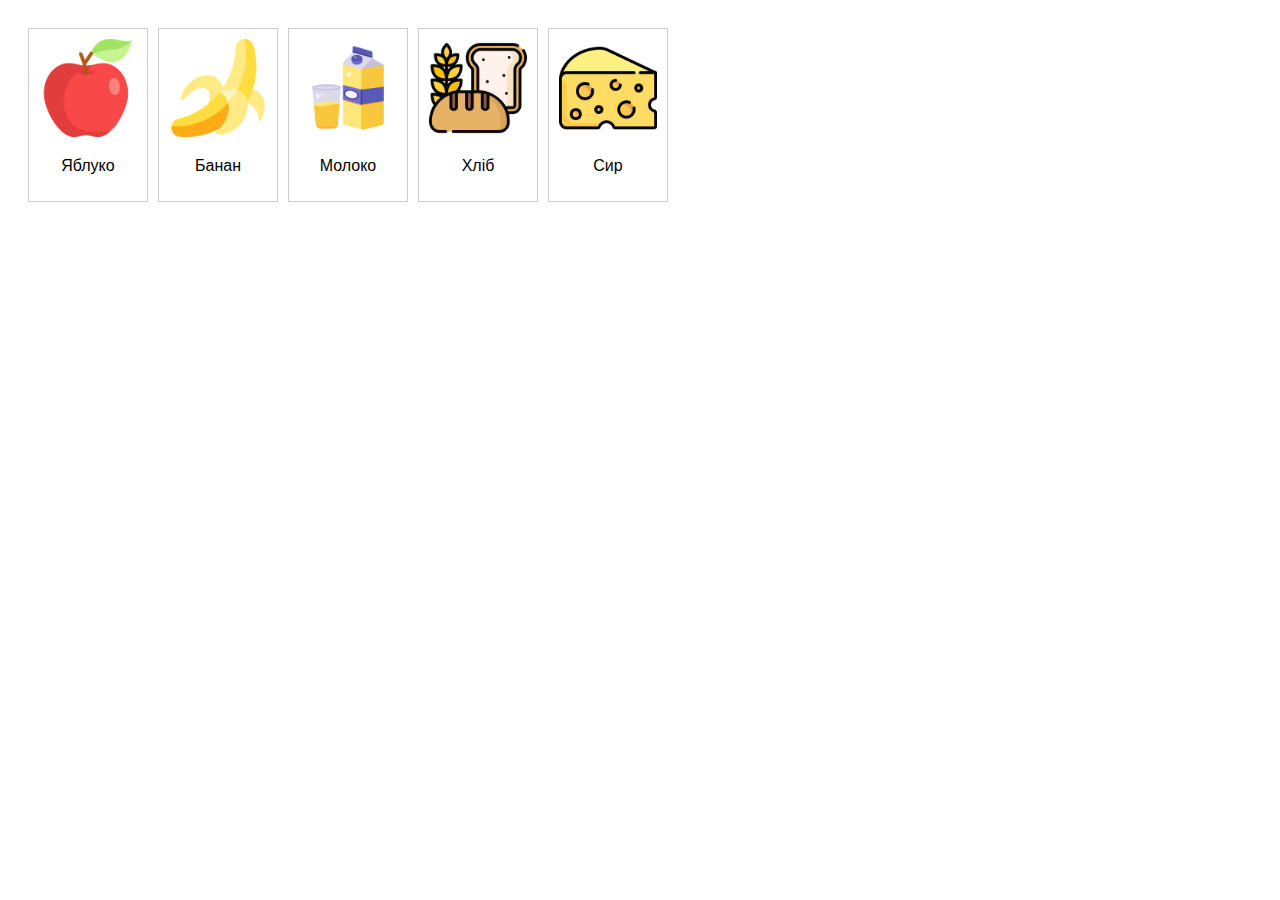
<file: Html 4 Home/html1/index.html>
<!DOCTYPE html>
<html lang="uk">
<head>
  <meta charset="UTF-8">
  <title>Продукти</title>
  <link rel="stylesheet" href="style1.css">
</head>
<body>
  <div class="product-list">
    <div class="product"><img src="icons/apple.png" alt="Яблуко"><p>Яблуко</p></div>
    <div class="product"><img src="icons/banana.png" alt="Банан"><p>Банан</p></div>
    <div class="product"><img src="icons/milk.png" alt="Молоко"><p>Молоко</p></div>
    <div class="product"><img src="icons/bread.png" alt="Хліб"><p>Хліб</p></div>
    <div class="product"><img src="icons/cheese.png" alt="Сир"><p>Сир</p></div>
  </div>
</body>
</html>
</file>
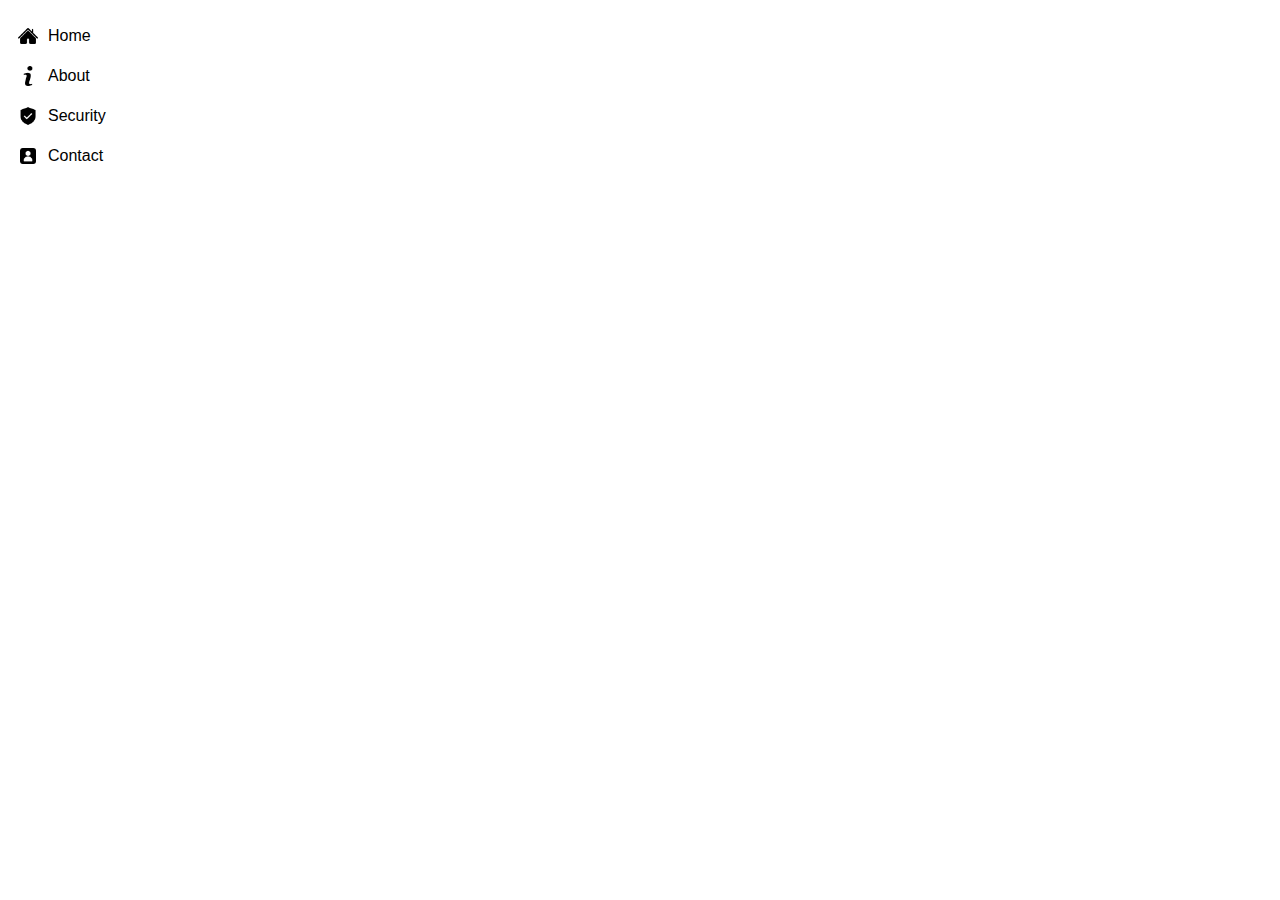
<file: Html 4 Home/html2/index.html>
<!DOCTYPE html>
<html lang="uk">
<head>
  <meta charset="UTF-8">
  <title>Меню</title>
  <link rel="stylesheet" href="style2.css">
</head>
<body>
  <ul class="menu">
    <li><img src="icons/home.png" alt=""> Home</li>
    <li><img src="icons/about.png" alt=""> About</li>
    <li><img src="icons/security.png" alt=""> Security</li>
    <li><img src="icons/contact.png" alt=""> Contact</li>
  </ul>
</body>
</html>
</file>
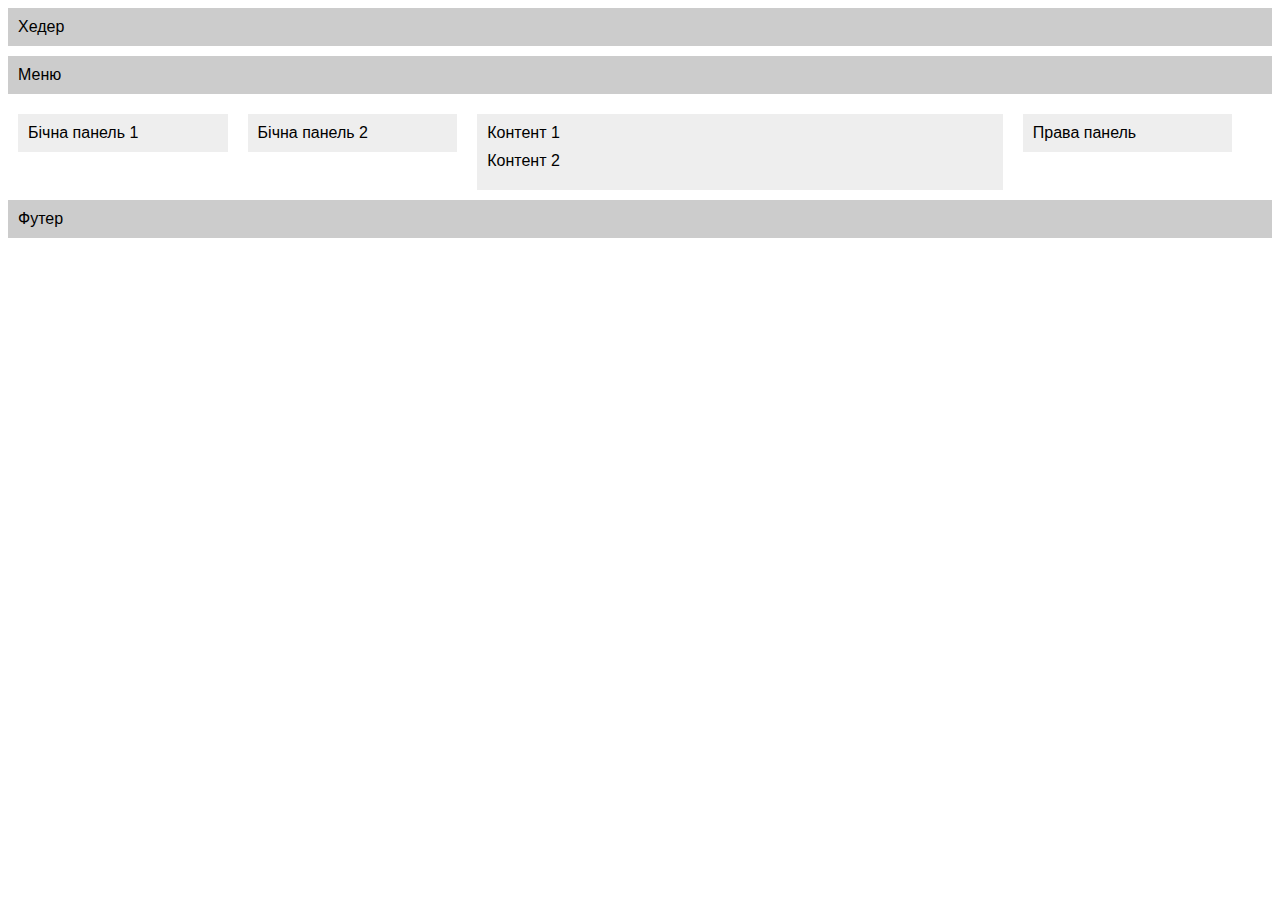
<file: Html 4 Home/html3/index.html>
<!DOCTYPE html>
<html lang="uk">
<head>
  <meta charset="UTF-8">
  <title>Сайт</title>
  <link rel="stylesheet" href="style3.css">
</head>
<body>
  <header>Хедер</header>
  <nav>Меню</nav>
  <aside class="left1">Бічна панель 1</aside>
  <aside class="left2">Бічна панель 2</aside>
  <main>
    <section>Контент 1</section>
    <section>Контент 2</section>
  </main>
  <aside class="right">Права панель</aside>
  <footer>Футер</footer>
</body>
</html>
</file>
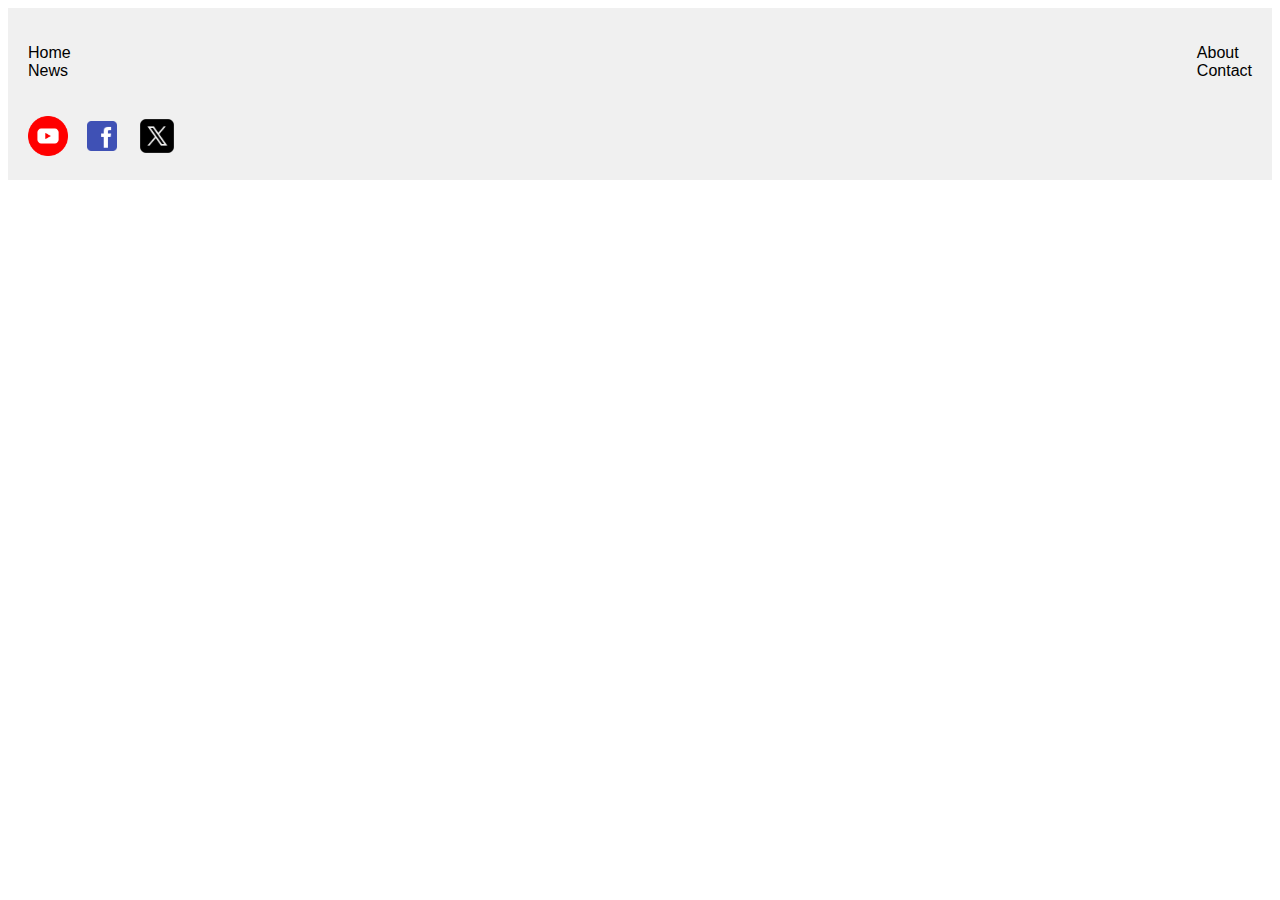
<file: Html 4 Home/html4/index.html>
<!DOCTYPE html>
<html lang="uk">
<head>
  <meta charset="UTF-8">
  <title>Футер</title>
  <link rel="stylesheet" href="style4.css">
</head>
<body>
  <footer>
    <div class="columns">
      <ul>
        <li><a href="#">Home</a></li>
        <li><a href="#">News</a></li>
      </ul>
      <ul>
        <li><a href="#">About</a></li>
        <li><a href="#">Contact</a></li>
      </ul>
    </div>
    <div class="social">
      <a href="#" class="yt"></a>
      <a href="#" class="fb"></a>
      <a href="#" class="tw"></a>
    </div>
  </footer>
</body>
</html>
</file>
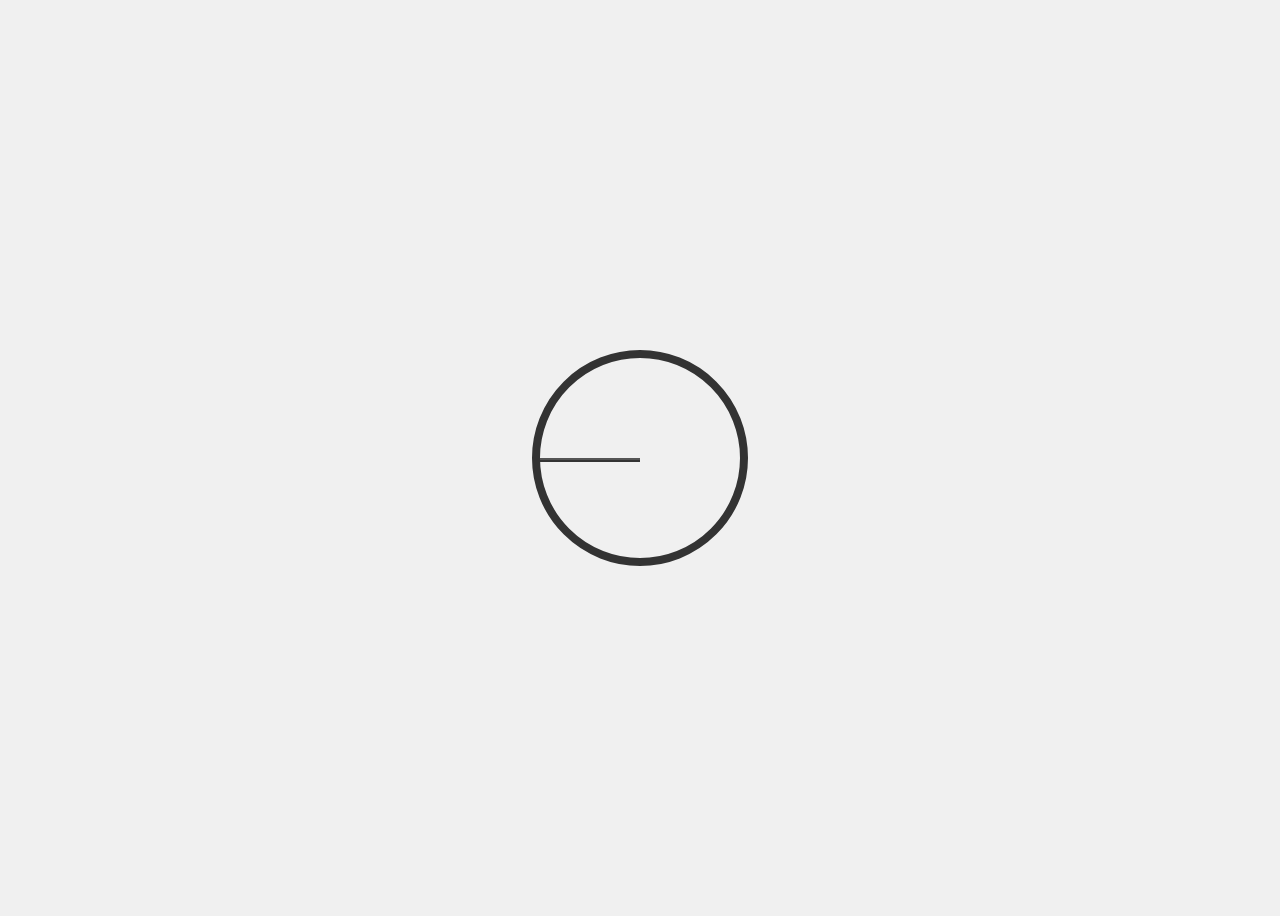
<file: Html 7 Home/html1/index.html>
<!DOCTYPE html>
<html lang="uk">
<head>
  <meta charset="UTF-8" />
  <title>Годинник</title>
  <link rel="stylesheet" href="style.css" />
</head>
<body>
  <div class="clock">
    <div class="hand hour"></div>
    <div class="hand minute"></div>
  </div>
</body>
</html>
</file>
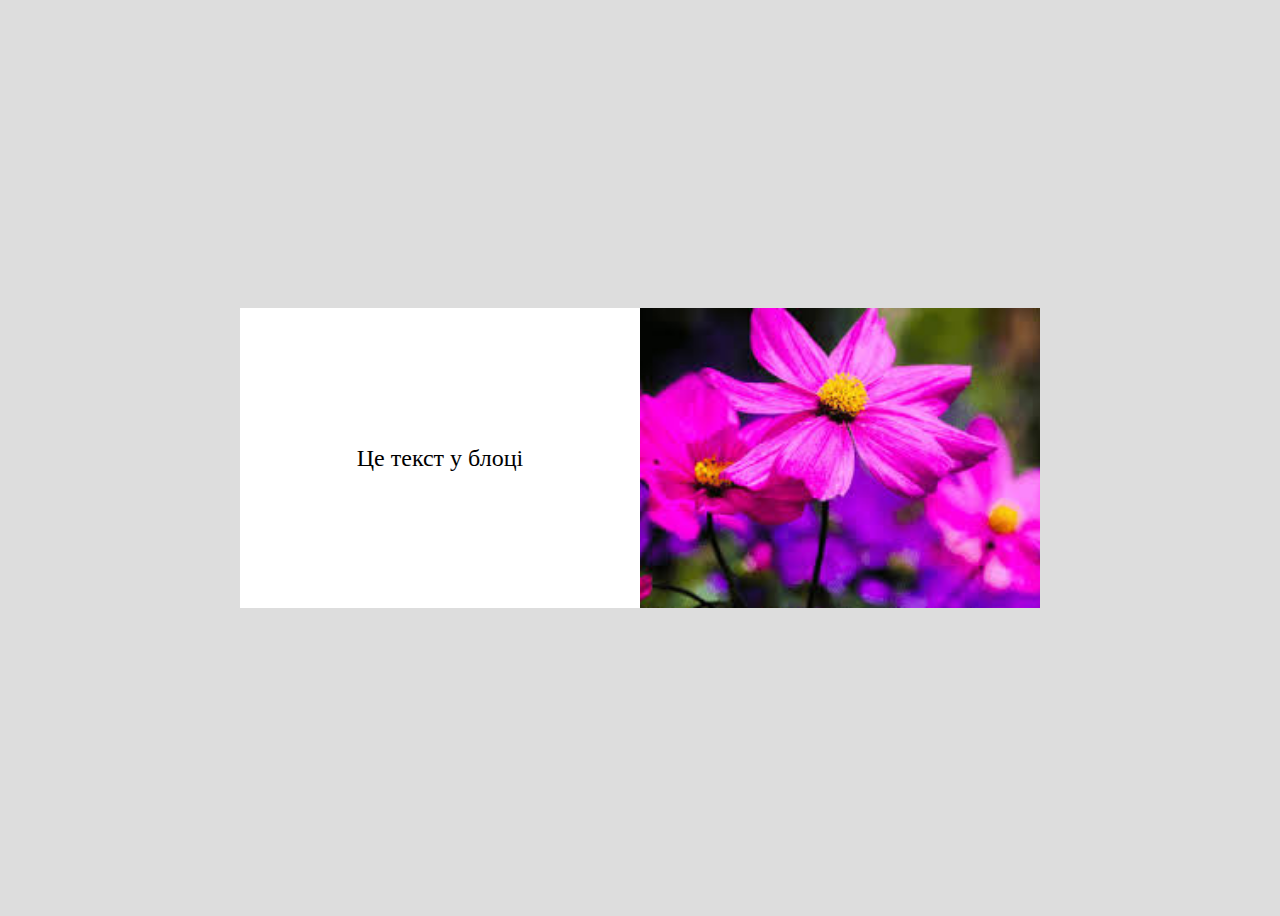
<file: Html 7 Home/html3/index.html>
<!DOCTYPE html>
<html lang="uk">
<head>
  <meta charset="UTF-8" />
  <title>Блоки</title>
  <link rel="stylesheet" href="style.css" />
</head>
<body>
  <div class="block">
    <div class="text">Це текст у блоці</div>
    <div class="image">
      <img src="[data-uri]" alt="Зображення">
    </div>
  </div>
</body>
</html>
</file>
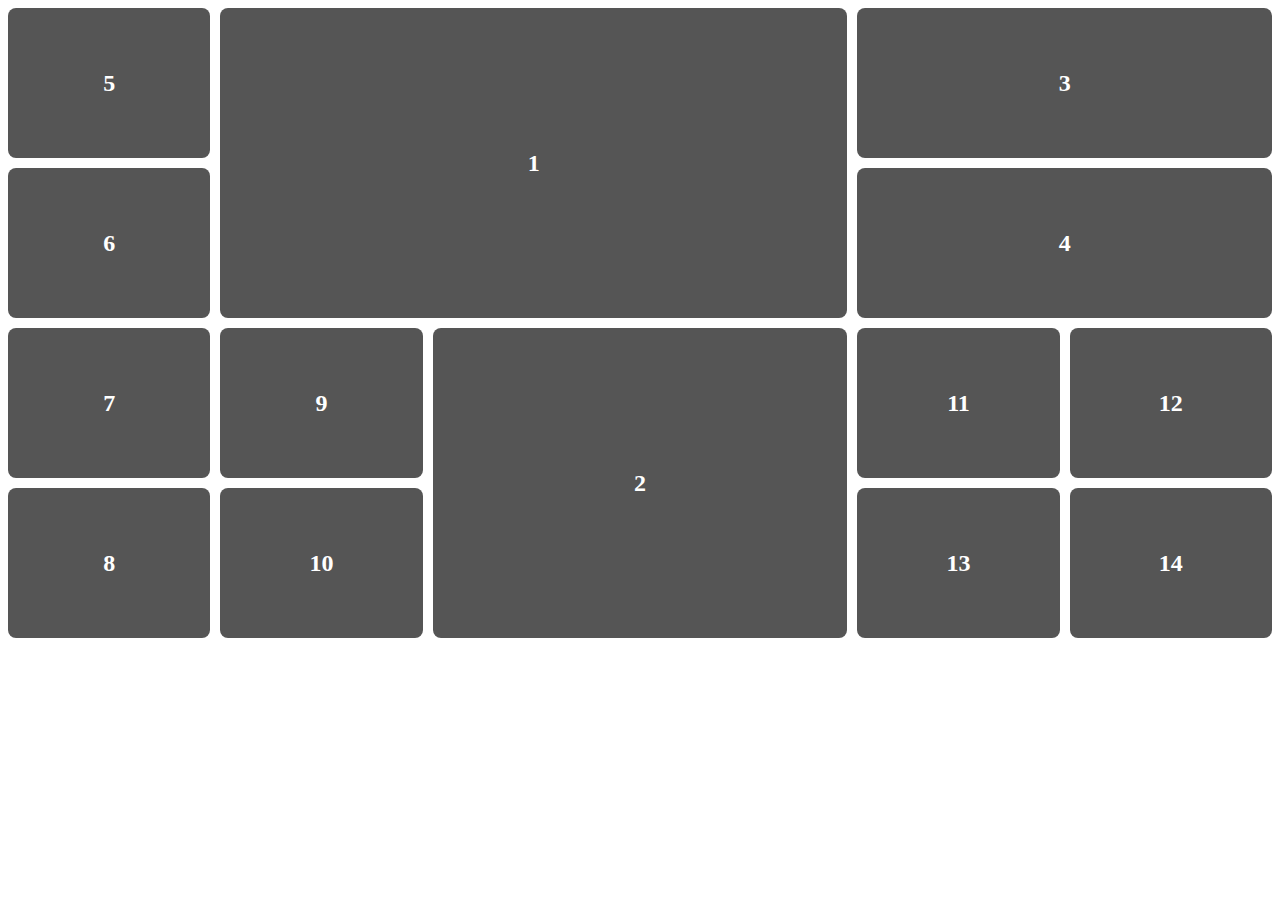
<file: Html 8 Home/html1/index.html>
<!DOCTYPE html>
<html lang="uk">
<head>
  <meta charset="UTF-8" />
  <title>Grid Layout</title>
  <link rel="stylesheet" href="style.css" />
</head>
<body>
  <div class="grid">
    <div class="item">1</div>
    <div class="item">2</div>
    <div class="item">3</div>
    <div class="item">4</div>
    <div class="item">5</div>
    <div class="item">6</div>
    <div class="item">7</div>
    <div class="item">8</div>
    <div class="item">9</div>
    <div class="item">10</div>
    <div class="item">11</div>
    <div class="item">12</div>
    <div class="item">13</div>
    <div class="item">14</div>
  </div>
</body>
</html>
</file>
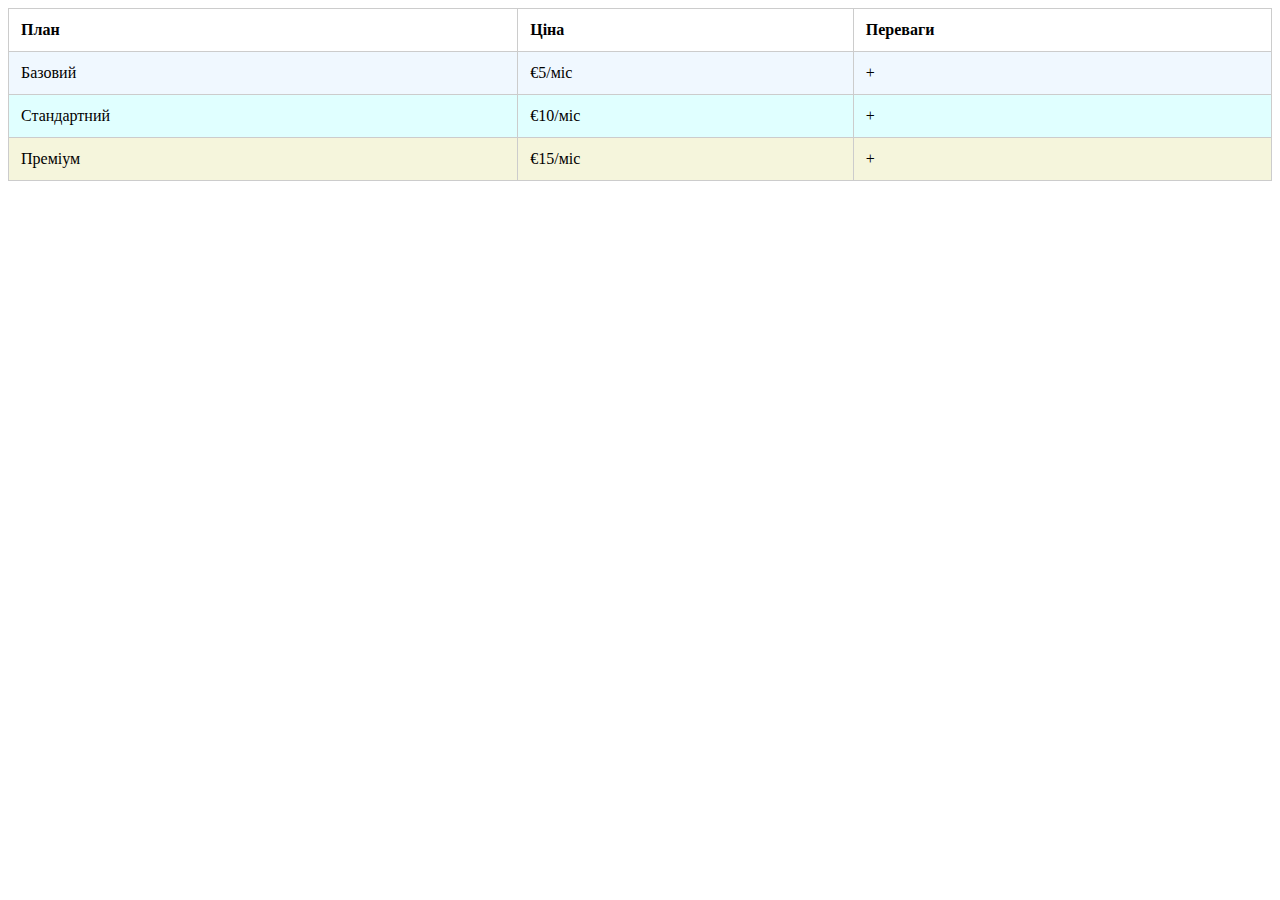
<file: Html 10 Home/task1/task1.html>
<!DOCTYPE html>
<html lang="uk">
<head>
  <meta charset="UTF-8">
  <title>Вибір плану підписки</title>
  <link rel="stylesheet" href="task1.css">
</head>
<body>
  <table>
    <thead>
      <tr>
        <th>План</th>
        <th>Ціна</th>
        <th>Переваги</th>
      </tr>
    </thead>
    <tbody>
      <tr>
        <td>Базовий</td>
        <td>€5/міс</td>
        <td>+</td>
      </tr>
      <tr>
        <td>Стандартний</td>
        <td>€10/міс</td>
        <td>+</td>
      </tr>
      <tr>
        <td>Преміум</td>
        <td>€15/міс</td>
        <td>+</td>
      </tr>
    </tbody>
  </table>
</body>
</html>
</file>
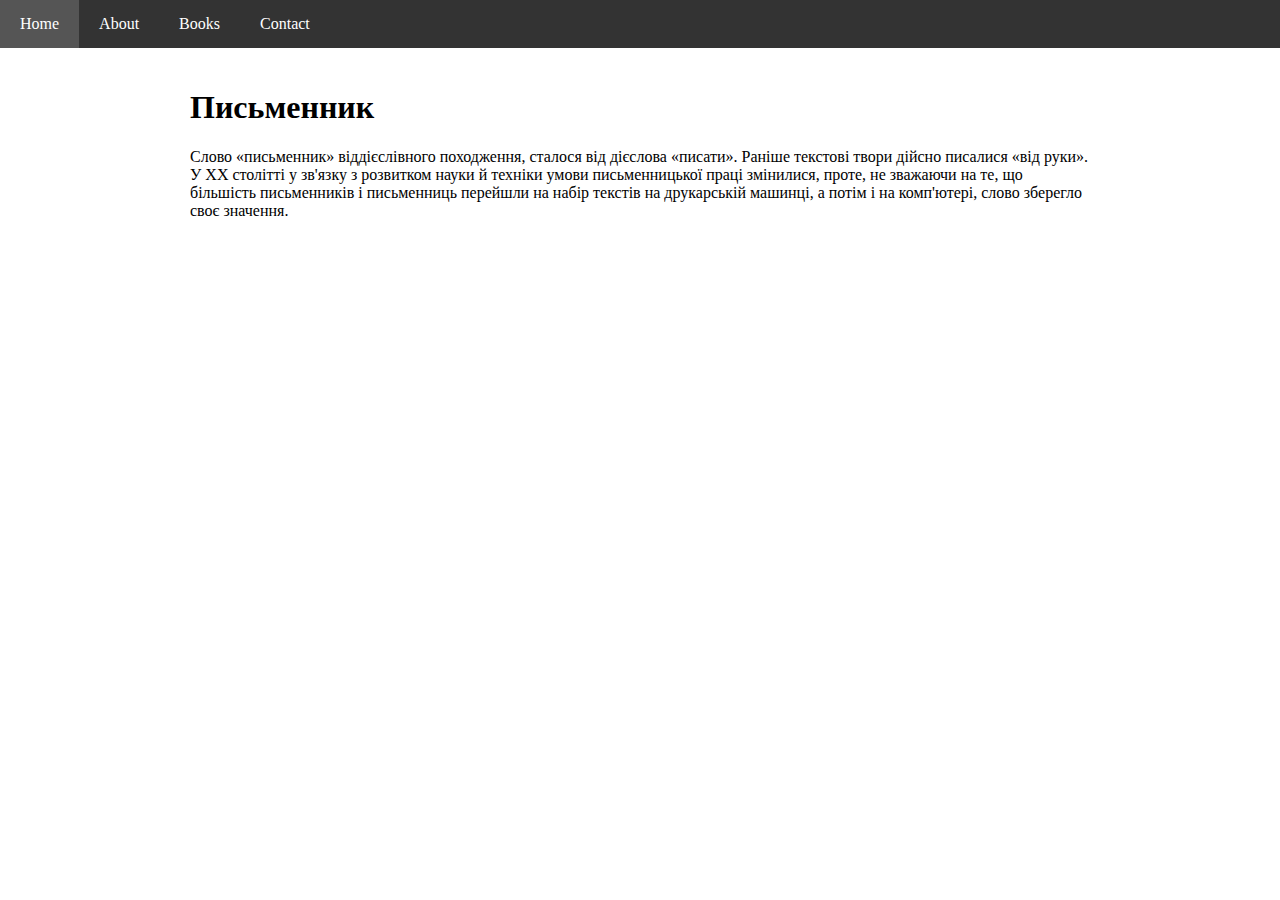
<file: Html 10 Home/task3/task3.html>
<!DOCTYPE html>
<html lang="uk">
<head>
  <meta charset="UTF-8">
  <title>Меню з фіксованою шапкою</title>
  <link rel="stylesheet" href="task3.css">
</head>
<body>
  <header>
    <nav>
      <ul class="menu">
        <li><a href="#">Home</a></li>
        <li><a href="#">About</a></li>
        <li><a href="#">Books</a></li>
        <li><a href="#">Contact</a></li>
      </ul>
    </nav>
  </header>
  <main>
    <div class="content">
      <h1>Письменник</h1>
      <p>Слово «письменник» віддієслівного походження, сталося від дієслова «писати». Раніше текстові твори дійсно писалися «від руки». У XX столітті у зв'язку з розвитком науки й техніки умови письменницької праці змінилися, проте, не зважаючи на те, що більшість письменників і письменниць перейшли на набір текстів на друкарській машинці, а потім і на комп'ютері, слово зберегло своє значення. </p>
    </div>
  </main>
</body>
</html>
</file>
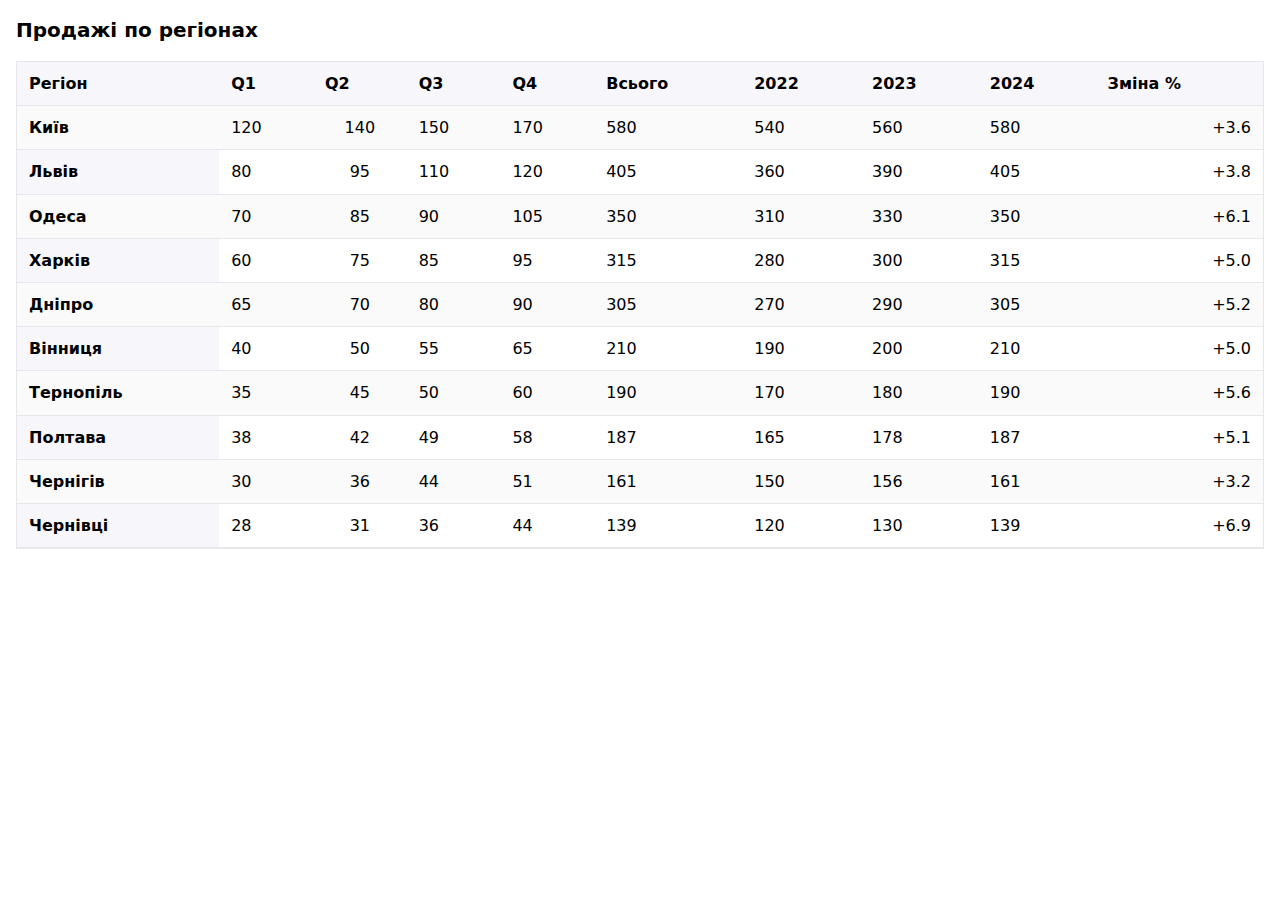
<file: Html 9 Home/task1/task1.html>
<!doctype html>
<html lang="uk">
<head>
  <meta charset="utf-8" />
  <meta name="viewport" content="width=device-width, initial-scale=1" />
  <title>HW5 — Таблиця</title>
  <link rel="stylesheet" href="task1.css">
</head>
<body>
  <h1>Продажі по регіонах</h1>
  <div class="wrap">
    <table>
      <thead>
        <tr>
          <th>Регіон</th>
          <th>Q1</th><th>Q2</th><th>Q3</th><th>Q4</th>
          <th>Всього</th><th>2022</th><th>2023</th><th>2024</th><th>Зміна %</th>
        </tr>
      </thead>
      <tbody>
        <tr><td>Київ</td><td>120</td><td>140</td><td>150</td><td>170</td><td>580</td><td>540</td><td>560</td><td>580</td><td>+3.6</td></tr>
        <tr><td>Львів</td><td>80</td><td>95</td><td>110</td><td>120</td><td>405</td><td>360</td><td>390</td><td>405</td><td>+3.8</td></tr>
        <tr><td>Одеса</td><td>70</td><td>85</td><td>90</td><td>105</td><td>350</td><td>310</td><td>330</td><td>350</td><td>+6.1</td></tr>
        <tr><td>Харків</td><td>60</td><td>75</td><td>85</td><td>95</td><td>315</td><td>280</td><td>300</td><td>315</td><td>+5.0</td></tr>
        <tr><td>Дніпро</td><td>65</td><td>70</td><td>80</td><td>90</td><td>305</td><td>270</td><td>290</td><td>305</td><td>+5.2</td></tr>
        <tr><td>Вінниця</td><td>40</td><td>50</td><td>55</td><td>65</td><td>210</td><td>190</td><td>200</td><td>210</td><td>+5.0</td></tr>
        <tr><td>Тернопіль</td><td>35</td><td>45</td><td>50</td><td>60</td><td>190</td><td>170</td><td>180</td><td>190</td><td>+5.6</td></tr>
        <tr><td>Полтава</td><td>38</td><td>42</td><td>49</td><td>58</td><td>187</td><td>165</td><td>178</td><td>187</td><td>+5.1</td></tr>
        <tr><td>Чернігів</td><td>30</td><td>36</td><td>44</td><td>51</td><td>161</td><td>150</td><td>156</td><td>161</td><td>+3.2</td></tr>
        <tr><td>Чернівці</td><td>28</td><td>31</td><td>36</td><td>44</td><td>139</td><td>120</td><td>130</td><td>139</td><td>+6.9</td></tr>
      </tbody>
    </table>
  </div>
</body>
</html>
</file>
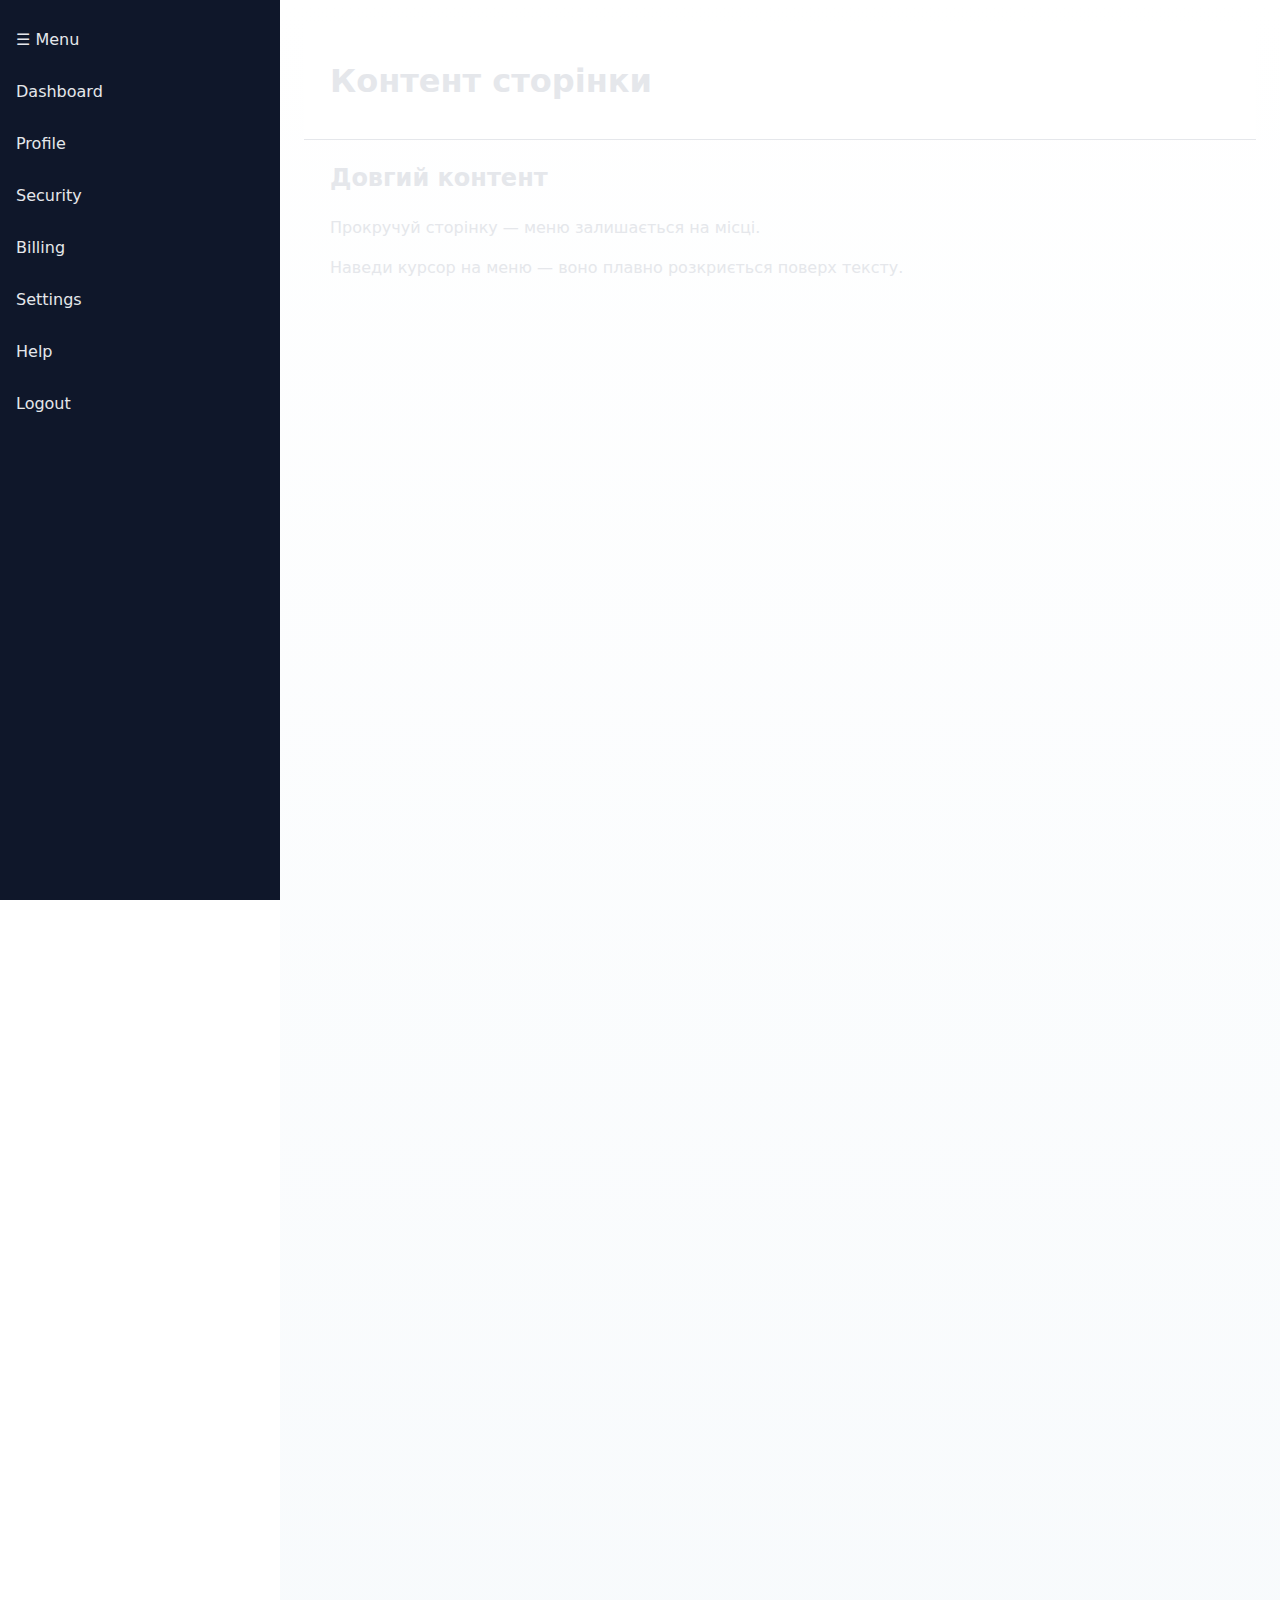
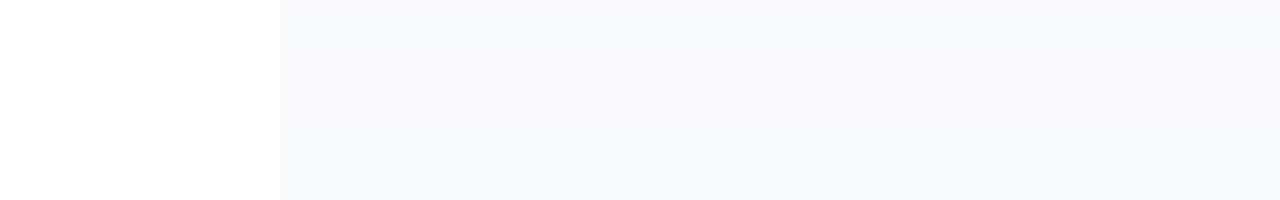
<file: Html 9 Home/task2/task2.html>
<!doctype html>
<html lang="uk">
<head>
  <meta charset="utf-8" />
  <meta name="viewport" content="width=device-width, initial-scale=1" />
  <title>HW5 — Бічне меню</title>
  <link rel="stylesheet" href="task2.css">
</head>
<body>
  <nav>
    <ul>
      <li><a href="#">☰ Menu</a></li>
      <li><a href="#">Dashboard</a></li>
      <li><a href="#">Profile</a></li>
      <li><a href="#">Security</a></li>
      <li><a href="#">Billing</a></li>
      <li><a href="#">Settings</a></li>
      <li><a href="#">Help</a></li>
      <li><a href="#">Logout</a></li>
    </ul>
  </nav>

  <main>
    <header><section><h1>Контент сторінки</h1></section></header>
    <section>
      <h2>Довгий контент</h2>
      <p>Прокручуй сторінку — меню залишається на місці.</p>
      <p>Наведи курсор на меню — воно плавно розкриється поверх тексту.</p>
    </section>
  </main>
</body>
</html>
</file>
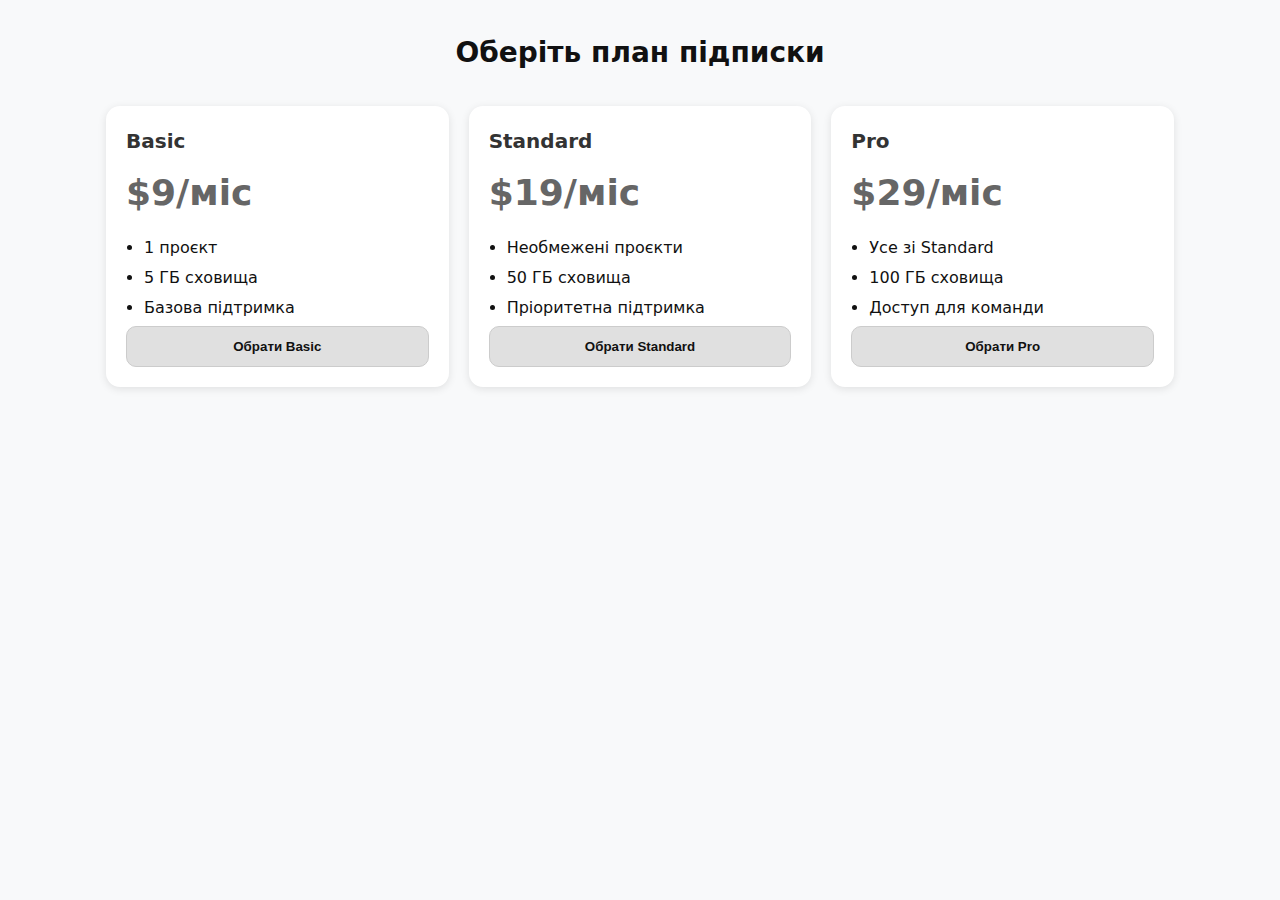
<file: Html 9 Home/task3/task3.html>
<!doctype html>
<html lang="uk">
<head>
  <meta charset="utf-8" />
  <meta name="viewport" content="width=device-width, initial-scale=1" />
  <title>HW5 — Тарифи</title>
  <link rel="stylesheet" href="task3.css">
</head>
<body>
  <h1>Оберіть план підписки</h1>
  <section>
    <article>
      <header>Basic</header>
      <div class="price">$9<span>/міс</span></div>
      <ul>
        <li>1 проєкт</li>
        <li>5 ГБ сховища</li>
        <li>Базова підтримка</li>
      </ul>
      <button>Обрати Basic</button>
    </article>
    <article>
      <header>Standard</header>
      <div class="price">$19<span>/міс</span></div>
      <ul>
        <li>Необмежені проєкти</li>
        <li>50 ГБ сховища</li>
        <li>Пріоритетна підтримка</li>
      </ul>
      <button>Обрати Standard</button>
    </article>
    <article>
      <header>Pro</header>
      <div class="price">$29<span>/міс</span></div>
      <ul>
        <li>Усе зі Standard</li>
        <li>100 ГБ сховища</li>
        <li>Доступ для команди</li>
      </ul>
      <button>Обрати Pro</button>
    </article>
  </section>
</body>
</html>
</file>
<file: Html 4 Home/html1/style1.css>
body {
  font-family: sans-serif;
  padding: 20px;
}

.product-list {
  display: flex;
  flex-wrap: wrap;
  gap: 10px;
}

.product {
  border: 1px solid #ccc;
  width: 120px;
  text-align: center;
  padding: 10px;
  box-sizing: border-box;
}

.product img {
  width: 100%;
  height: auto;
}

.end {
  margin-top: 20px;
  font-style: italic;
}
</file>
<file: Html 4 Home/html2/style2.css>
body {
  font-family: sans-serif;
}

.menu {
  list-style: none;
  padding: 0;
  width: 200px;
}

.menu li {
  padding: 10px;
  display: flex;
  align-items: center;
  gap: 10px;
  cursor: pointer;
}

.menu li:hover {
  background-color: #ddd;
}

.menu li img {
  width: 20px;
  height: 20px;
  object-fit: contain;
}
</file>
<file: Html 4 Home/html3/style3.css>
body {
  font-family: sans-serif;
}

header, nav, footer {
  clear: both;
  background: #ccc;
  padding: 10px;
  margin-bottom: 10px;
}

aside, main {
  float: left;
  margin: 10px;
  padding: 10px;
  background: #eee;
}

.left1, .left2 {
  width: 15%;
}

.right {
  width: 15%;
}

main {
  width: 40%;
}

section {
  margin-bottom: 10px;
}
</file>
<file: Html 4 Home/html4/style4.css>
body {
  font-family: sans-serif;
}

footer {
  background: #f0f0f0;
  padding: 20px;
}

.columns {
  display: flex;
  justify-content: space-between;
}

ul {
  list-style: none;
  padding: 0;
}

a {
  text-decoration: none;
  color: black;
}

a:hover {
  text-decoration: underline;
}

.social {
  margin-top: 20px;
}

.social a {
  display: inline-block;
  width: 40px;
  height: 40px;
  background-size: cover;
  margin-right: 10px;
}

.yt {
  background-image: url("icons/youtube.png");
}

.fb {
  background-image: url("icons/facebook.png");
}

.tw {
  background-image: url("icons/twitter.png");
}
</file>
<file: Html 7 Home/html1/style.css>
body {
  display: flex;
  justify-content: center;
  align-items: center;
  height: 100vh;
  background: #f0f0f0;
}

.clock {
  position: relative;
  width: 200px;
  height: 200px;
  border: 8px solid #333;
  border-radius: 50%;
}

.hand {
  position: absolute;
  width: 50%;
  height: 4px;
  background: #333;
  top: 50%;
  transform-origin: 100%;
}

.hour {
  animation: rotateHour 43200s linear infinite;
}

.minute {
  height: 2px;
  background: #555;
  animation: rotateMinute 3600s linear infinite;
}

@keyframes rotateHour {
  from { transform: rotate(0deg); }
  to { transform: rotate(360deg); }
}

@keyframes rotateMinute {
  from { transform: rotate(0deg); }
  to { transform: rotate(360deg); }
}
</file>
<file: Html 7 Home/html3/style.css>
body {
  display: flex;
  justify-content: center;
  align-items: center;
  height: 100vh;
  background: #ddd;
}

.block {
  display: flex;
  width: 800px;
  height: 300px;
  overflow: hidden;
  position: relative;
}

.text, .image {
  width: 50%;
  height: 100%;
}

.text {
  display: flex;
  justify-content: center;
  align-items: center;
  background: #fff;
  font-size: 24px;
}

.image img {
  width: 100%;
  height: 100%;
  object-fit: cover;
  transition: transform 1s;
}

.block::before {
  content: "";
  position: absolute;
  top: 0; left: 0;
  width: 100%; height: 100%;
  background: rgba(0,0,0,0);
  transition: background 0.3s;
  z-index: 2;
}

.block:hover::before {
  background: rgba(0,0,0,0.5);
}

.block:hover img {
  transform: scale(1.1);
}
</file>
<file: Html 8 Home/html1/style.css>
.grid {
  display: grid;
  grid-template-columns: repeat(6, 1fr);
  grid-auto-rows: 150px;
  gap: 10px;
}

.item {
  display: flex;
  justify-content: center;
  align-items: center;
  font-size: 24px;
  font-weight: bold;
  color: #fff;
  background: #555;
  border-radius: 8px;
}

/* Позиції блоків */
.item:nth-child(1) {
  grid-column: 2 / span 3;
  grid-row: 1 / span 2;
}

.item:nth-child(2) {
  grid-column: 3 / span 2;
  grid-row: 3 / span 2;
}

.item:nth-child(3) {
  grid-column: 5 / span 2;
  grid-row: 1;
}

.item:nth-child(4) {
  grid-column: 5 / span 2;
  grid-row: 2;
}

.item:nth-child(5) {
  grid-column: 1;
  grid-row: 1;
}

.item:nth-child(6) {
  grid-column: 1;
  grid-row: 2;
}

.item:nth-child(7) {
  grid-column: 1;
  grid-row: 3;
}

.item:nth-child(8) {
  grid-column: 1;
  grid-row: 4;
}

.item:nth-child(9) {
  grid-column: 2;
  grid-row: 3;
}

.item:nth-child(10) {
  grid-column: 2;
  grid-row: 4;
}

.item:nth-child(11) {
  grid-column: 5;
  grid-row: 3;
}

.item:nth-child(12) {
  grid-column: 6;
  grid-row: 3;
}

.item:nth-child(13) {
  grid-column: 5;
  grid-row: 4;
}

.item:nth-child(14) {
  grid-column: 6;
  grid-row: 4;
}
</file>
<file: Html 10 Home/task1/task1.css>
table {
  width: 100%;
  border-collapse: collapse;
}
th, td {
  padding: 12px;
  border: 1px solid #ccc;
  text-align: left;
}
tbody tr:first-child {
  background-color: #f0f8ff;
}
tbody tr:last-child {
  background-color: #f5f5dc;
}
tbody tr:nth-child(2) {
  background-color: #e0ffff;
}
</file>
<file: Html 10 Home/task3/task3.css>
body, html {
  margin: 0;
  padding: 0;
}
header {
  position: sticky;
  top: 0;
  background-color: #333;
  z-index: 1000;
}
.menu {
  display: flex;
  margin: 0;
  padding: 0;
  list-style: none;
}
.menu li a {
  display: block;
  padding: 15px 20px;
  color: white;
  text-decoration: none;
}
.menu li a:hover {
  background-color: #555;
}
main .content {
  width: 900px;
  margin: 0 auto;
  padding: 20px;
}
</file>
<file: Html 9 Home/task1/task1.css>
body {
  margin: 0;
  font: 16px/1.45 system-ui, sans-serif;
}

h1 {
  margin: 16px;
  font-size: 20px;
}

.wrap {
  margin: 16px;
  border: 1px solid #e5e7eb;
  overflow: auto;
  max-height: 60vh;
}

table {
  border-collapse: separate;
  border-spacing: 0;
  min-width: 900px;
  width: 100%;
}

thead th,
tbody td {
  padding: 10px 12px;
  border-bottom: 1px solid #e5e7eb;
  background-color: #fff;
}

tbody tr:nth-child(odd) td {
  background-color: #fafafa;
}

thead th {
  position: sticky;
  top: 0;
  background-color: #f7f7fb;
  z-index: 2;
  text-align: left;
}

thead th:first-child,
tbody td:first-child {
  position: sticky;
  left: 0;
  background-color: #f7f7fb;
  font-weight: 600;
  z-index: 3;
}

thead th:first-child {
  z-index: 4;
}

tbody td:last-child {
  text-align: right;
}

tbody td:nth-child(3) {
  text-align: center;
}
</file>
<file: Html 9 Home/task2/task2.css>
* {
  box-sizing: border-box;
}

body {
  margin: 0;
  font: 16px/1.5 system-ui, sans-serif;
  color: #e5e7eb;
}

nav {
  position: fixed;
  top: 0;
  left: 0;
  width: 64px;
  height: 100vh;
  background-color: #0f172a;
  overflow: hidden;
  transition: width 0.3s ease;
  z-index: 1000;
}

nav:hover {
  width: 280px;
}

nav ul {
  list-style: none;
  margin: 0;
  padding: 12px 0;
}

nav li {
  margin: 4px 0;
}

nav a {
  display: block;
  text-decoration: none;
  color: inherit;
  padding: 12px 16px;
  white-space: nowrap;
  overflow: hidden;
  text-overflow: ellipsis;
  transition: background 0.3s ease;
}

nav li:hover > a {
  background-color: #1f2937;
}

main {
  margin-left: 64px;
  padding: 24px;
  min-height: 200vh;
  background: linear-gradient(#fff, #f7fafc);
  transition: margin-left 0.3s ease;
}

nav:hover ~ main {
  margin-left: 280px;
}

header {
  position: sticky;
  top: 0;
  background-color: #fff;
  border-bottom: 1px solid #e5e7eb;
  padding: 12px 0;
  z-index: 500;
}

section {
  max-width: 900px;
  margin: 0 auto;
}
</file>
<file: Html 9 Home/task3/task3.css>
* { 
  box-sizing: border-box; 
}

body { 
  margin: 0; 
  font: 16px/1.5 system-ui, sans-serif; 
  background: #f8f9fa; 
  color: #111; 
}

h1 { 
  text-align: center; 
  margin: 32px 16px; 
  font-size: 28px; 
}

section {
  display: grid;
  grid-template-columns: repeat(auto-fit, minmax(240px, 1fr));
  gap: 20px;
  max-width: 1100px;
  margin: 0 auto 48px;
  padding: 0 16px;
}

article {
  background: #fff;
  border-radius: 14px;
  padding: 20px;
  box-shadow: 0 2px 8px rgba(0,0,0,0.1);
  transition: transform .3s, box-shadow .3s;
}

article:hover {
  transform: scale(1.03);
  box-shadow: 0 4px 16px rgba(0,0,0,0.15);
}

header { 
  font-weight: 700; 
  font-size: 20px; 
  margin-bottom: 10px; 
  color: #333;
}

.price { 
  font-size: 36px; 
  font-weight: 800; 
  margin: 8px 0 16px; 
  color: #666; 
}

ul { 
  padding-left: 18px; 
  margin: 0; 
}

li { 
  margin: 6px 0; 
}

button {
  width: 100%;
  padding: 12px;
  border-radius: 10px;
  border: 1px solid #ccc;
  background: #e0e0e0;
  color: #111;
  font-weight: 600;
  cursor: pointer;
  transition: transform .2s;
}

button:hover { 
  transform: translateY(-2px); 
  background: #d4d4d4;
}

@media(max-width:480px) { 
  section { 
    padding-bottom: 60px; 
  } 
}
</file>
